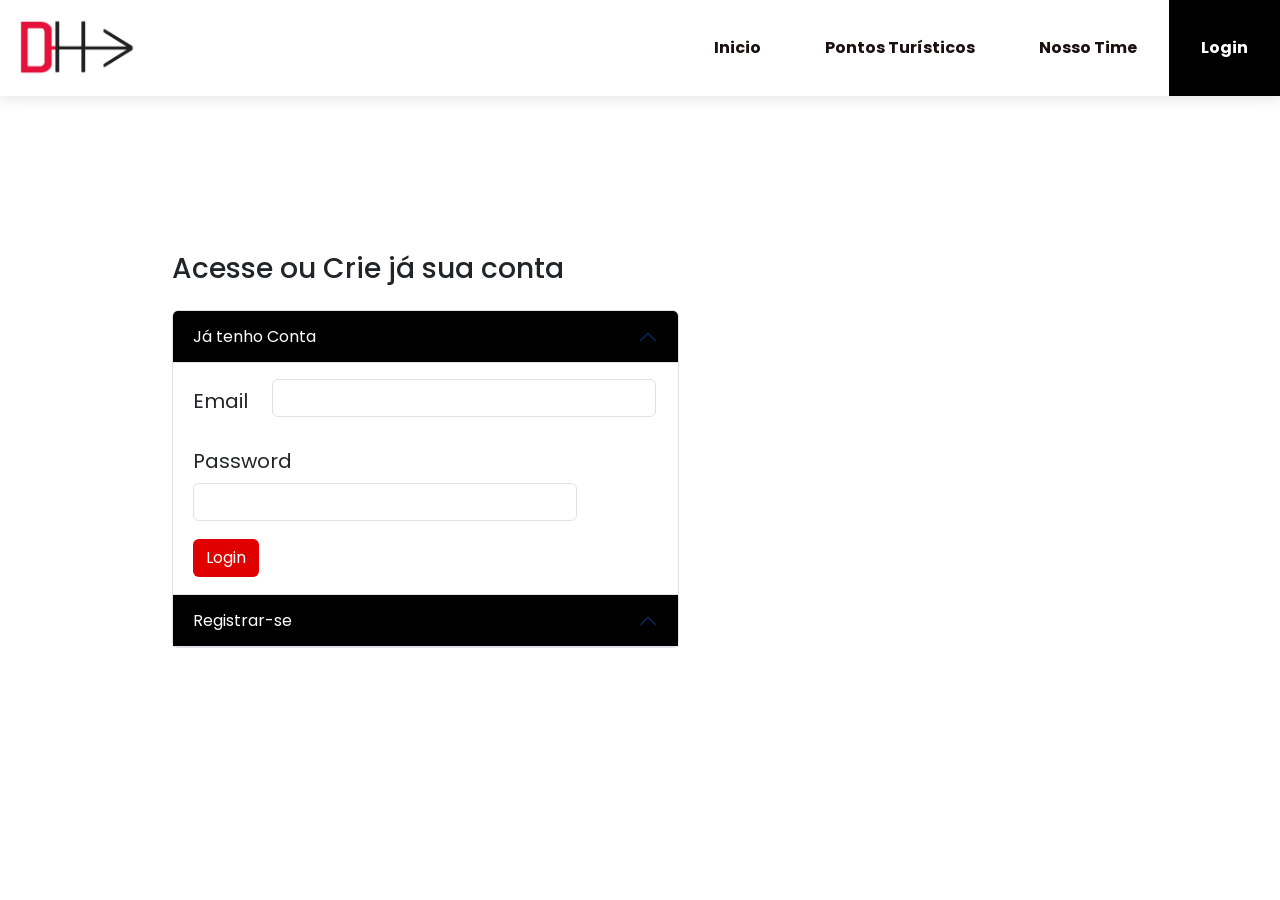
<file: pages/login.html>
<!doctype html>
<html lang="pt-br">

<head>
    <!-- Required meta tags -->
    <meta charset="utf-8">
    <meta name="viewport" content="width=device-width, initial-scale=1">

    <!-- Bootstrap CSS -->
    <link href="https://cdn.jsdelivr.net/npm/bootstrap@5.0.2/dist/css/bootstrap.min.css" rel="stylesheet"
        integrity="sha384-EVSTQN3/azprG1Anm3QDgpJLIm9Nao0Yz1ztcQTwFspd3yD65VohhpuuCOmLASjC" crossorigin="anonymous"> 
    <!-- Navbar css -->
    <link rel="stylesheet" href="../css/navbar.css">
    <!-- Página tipos css -->
    <link rel="stylesheet" href="../css/login.css">
    <!-- FavIcon -->
    <link rel="shortcut icon" href="../assets/favicon.png">
    <!-- FONTE -->

    <link rel="preconnect" href="https://fonts.googleapis.com">
    <link rel="preconnect" href="https://fonts.gstatic.com" crossorigin>
    <link href="https://fonts.googleapis.com/css2?family=Poppins:wght@400;700&display=swap" rel="stylesheet">
    
    <title>Login | DH Trips</title>
</head>
<body>
    <header>
        <nav class="navbar navbar-expand-md bg-lignt fixed-top navbar-align justify-content-between">
            <div class="navbar-brand">
                <img src="../assets/navbar-logo.png" alt="Logo"/>
            </div>


            <button class="navbar-toggler btn collapsed" type="button" data-bs-toggle="collapse" data-bs-target="#collapsingNavbar2"
                aria-controls="collapsingNavbar2" aria-expanded="false" aria-label="alternar navegação">
            </button>


            <div class="collapse navbar-collapse flex-grow-0" id="collapsingNavbar2">
                <ul class="navbar-nav text-right">
                    <li class="nav-item active">
                        <a class="nav-link" href="../index">Inicio</a>
                    </li>
                    <li class="nav-item active">
                        <!-- <a class="nav-link" href="./section/tipos">Tipos</a> -->
                        <a class="nav-link" href="./section/pontos-turisticos">Pontos Turísticos</a>
                    </li>
                    <li class="nav-item active">
                        <!-- <a class="nav-link" href="./section/sobre">Sobre Nós</a> -->
                        <a class="nav-link" href="./section/time">Nosso Time</a>
                    </li>
                    <li class="nav-item active">
                        <div class="nav-link disabled">Login</div>
                    </li>
                </ul>
            </div>
        </nav>
    </header>

    <!-- <section class="section-one"> -->
    <!-- <section>
        <div class="container">
        <div id="accordion">
            <div class="card">
                <div class="card-header" id="headingOne">
                    <h5 class="mb-0">
                        <button class="btn btn-link" data-toggle="collapse" data-target="#collapseOne" aria-expanded="true" aria-controls="collapseOne">
                        Collapsible Group Item #1
                        </button>
                    </h5>
                </div>
            
                <div id="collapseOne" class="collapse show" aria-labelledby="headingOne" data-parent="#accordion">
                    <div class="card-body">
                        Anim pariatur cliche reprehenderit, enim eiusmod high life accusamus terry richardson ad squid. 3 wolf moon officia aute, non cupidatat skateboard dolor brunch. Food truck quinoa nesciunt laborum eiusmod. Brunch 3 wolf moon tempor, sunt aliqua put a bird on it squid single-origin coffee nulla assumenda shoreditch et. Nihil anim keffiyeh helvetica, craft beer labore wes anderson cred nesciunt sapiente ea proident. Ad vegan excepteur butcher vice lomo. Leggings occaecat craft beer farm-to-table, raw denim aesthetic synth nesciunt you probably haven't heard of them accusamus labore sustainable VHS.
                    </div>
                </div>
            </div>
            <div class="card">
                <div class="card-header" id="headingTwo">
                    <h5 class="mb-0">
                        <button class="btn btn-link collapsed" data-toggle="collapse" data-target="#collapseTwo" aria-expanded="false" aria-controls="collapseTwo">
                        Collapsible Group Item #2
                        </button>
                    </h5>
                </div>
                <div id="collapseTwo" class="collapse" aria-labelledby="headingTwo" data-parent="#accordion">
                    <div class="card-body">
                        Anim pariatur cliche reprehenderit, enim eiusmod high life accusamus terry richardson ad squid. 3 wolf moon officia aute, non cupidatat skateboard dolor brunch. Food truck quinoa nesciunt laborum eiusmod. Brunch 3 wolf moon tempor, sunt aliqua put a bird on it squid single-origin coffee nulla assumenda shoreditch et. Nihil anim keffiyeh helvetica, craft beer labore wes anderson cred nesciunt sapiente ea proident. Ad vegan excepteur butcher vice lomo. Leggings occaecat craft beer farm-to-table, raw denim aesthetic synth nesciunt you probably haven't heard of them accusamus labore sustainable VHS.
                    </div>
                </div>
            </div>
        </div>
        </div>


    </section> -->

    <section>
        <div class="container">
            <h3>Acesse ou Crie já sua conta</h3>
            <div class="accordion" id="accordionsection">
                <div class="accordion-item">
                    <h3 class="accordion-header">
                        <button type="button" class="accordion-button" data-bs-toggle="collapse" data-bs-target="#collapseOne">Já tenho Conta</button>
                    </h3>
                    <div class="accordion-collapse collapse show" id="collapseOne" data-bs-parent="#accordionsection">
                        <div class="accordion-body">
                            <form>
                                <div class="row mb-3">
                                  <label for="inputEmail3" class="col-sm-2 col-form-label">Email</label>
                                  <div class="col-sm-10">
                                    <input type="email" class="form-control" id="inputEmail3">
                                  </div>
                                </div>
                                <div class="row mb-3">
                                  <label for="inputPassword3" class="col-sm-2 col-form-label">Password</label>
                                  <div class="col-sm-10">
                                    <input type="password" class="form-control" id="inputPassword3">
                                  </div>
                                </div>
                                <button type="submit" class="btn btn-primary">Login</button>
                              </form>
                        </div>
                    </div>
                </div>
                <div class="accordion-item">
                    <h3 class="accordion-header">
                        <button type="button" class="accordion-button" data-bs-toggle="collapse" data-bs-target="#collapseTwo">Registrar-se</button>
                    </h3>
                    <div class="accordion-collapse collapse" id="collapseTwo" data-bs-parent="#accordionsection">
                        <div class="accordion-body">
                            <form class="row g-3">
                                <div class="col-md-6">
                                  <label for="inputEmail4" class="form-label">Email</label>
                                  <input type="email" class="form-control" id="inputEmail4">
                                </div>
                                <div class="col-md-6">
                                  <label for="inputPassword4" class="form-label">Senha</label>
                                  <input type="password" class="form-control" id="inputPassword4">
                                </div>
                                <div class="col-md-8">
                                  <label for="inputAddress" class="form-label">Endereço</label>
                                  <input type="text" class="form-control" id="inputAddress" placeholder="R. Vem Viajar">
                                </div>
                                <div class="col-md-4">
                                    <label for="inputNumber" class="form-label">Número</label>
                                    <input type="text" class="form-control" id="inputNumber">
                                  </div>
                                <div class="col-6">
                                  <label for="inputAddress2" class="form-label">Bairro</label>
                                  <input type="text" class="form-control" id="inputAddress2">
                                </div>
                                <div class="col-6">
                                    <label for="inputDetail" class="form-label">Complemento</label>
                                    <input type="text" class="form-control" id="inputDetail">
                                  </div>
                                <div class="col-md-6">
                                  <label for="inputCity" class="form-label">Cidade</label>
                                  <input type="text" class="form-control" id="inputCity">
                                </div>
                                <div class="col-md-2">
                                  <label for="inputState" class="form-label">Estado</label>
                                  <select id="inputState" class="form-select">
                                    <option>AC</option>
                                    <option>AL</option>
                                    <option>AP</option>
                                    <option>AM</option>
                                    <option>BA</option>
                                    <option>CE</option>
                                    <option>ES</option>
                                    <option>GO</option>
                                    <option>MA</option>
                                    <option>MT</option>
                                    <option>MS</option>
                                    <option>MG</option>
                                    <option>PA</option>
                                    <option>PB</option>
                                    <option>PR</option>
                                    <option>PE</option>
                                    <option>PI</option>
                                    <option>RJ</option>
                                    <option>RN</option>
                                    <option>RS</option>
                                    <option>RO</option>
                                    <option>RR</option>
                                    <option>SC</option>
                                    <option>SP</option>
                                    <option>SE</option>
                                    <option>TO</option>
                                    <option>DF</option>
                                  </select>
                                </div>
                                <div class="col-md-4">
                                  <label for="inputZip" class="form-label">CEP</label>
                                  <input type="text" class="form-control" id="inputZip">
                                </div>
                                <div class="col-12">
                                  <button type="submit" class="btn btn-primary">Registrar</button>
                                </div>
                              </form>
                        </div>
                    </div>
                </div>
            </div>
        </div>
    </section>

    <script src="https://cdn.jsdelivr.net/npm/bootstrap@5.0.2/dist/js/bootstrap.bundle.min.js" integrity="sha384-MrcW6ZMFYlzcLA8Nl+NtUVF0sA7MsXsP1UyJoMp4YLEuNSfAP+JcXn/tWtIaxVXM" crossorigin="anonymous"></script>
</body>
</file>
<file: css/navbar.css>
html {
    --marrom-forte: #1A100F;
    
    --marrom-claro: #AB775F;

    --vermelho: #e00000;
    --vermelho-escuro: #af3737;
    
    --preto: #000000;    
    --branco: #ffffff;
}

body {
    font-family: 'Poppins', sans-serif;
}

html, body {
    scroll-behavior: smooth;
}

.navbar {
    display: flex;
    padding: 0;
    color: var(--preto);
    background-color: var(--branco);
    box-shadow: 0 0 1em rgba(128, 128, 128, 0.281);
    align-items: stretch;
}

.navbar-brand > img {
    max-height: 4rem;
    width: auto;
    object-fit: contain;
}

.navbar > *:not(.navbar-collapse) {
    padding: 1rem;
}

.navbar-nav {
    align-items: stretch;
}

.navbar-collapse {
    align-items: stretch;
}

.nav-item {
    padding: 0;
    display: flex;
    flex-flow: column;
    align-items: stretch;
    color: var(--marrom-forte);
    text-align: center;
    font-weight: bold;
}

.nav-link {
    padding: 2rem 2rem !important;
    color: var(--marrom-forte);
    display: flex;
    align-items: center;
    position: relative;
}

.nav-link::before {
    content: '';
    position: absolute;
    top: 0;
    left: 0;
    right: 0;
    bottom: 0;
    background: var(--vermelho);
    z-index: -1;
    transform-origin: top center;
    transform: scaleY(0);
    transition: 150ms ease-in-out;
    transition-property: transform;
}

.nav-link:hover,
.nav-link.disabled {
    color: white;
}

.nav-link:hover::before,
.nav-link.disabled::before {
    transform: scaleY(1);
    transform-origin: bottom center;
}

.nav-link.disabled {
    pointer-events: none;
}

.nav-link.disabled::before,
.nav-link:active::before {
    background: var(--preto);
}

.nav-link {
    color: inherit;
    text-decoration: none;
    transition: 150ms ease-in-out;
    transition-property: box-shadow, color;
}

.nav-link:focus {
    color: var(--vermelho);
    box-shadow: 
        0 0 0 0.25rem inset white,
        0 0 0 0.45rem inset var(--vermelho);
    outline: none;
}

.nav-link:active {
    color: white;
}

.navbar .btn.collapsed:before {
    content: '+';
    display: inline-block;
    width: 20px;
    font-size: 20px;
    text-align: center;
}

.navbar .btn:before {
    content: '-';
    display: inline-block;
    width: 20px;
    font-size: 20px;
    text-align: center;
}

.navbar-toggler {
    padding: 0 2rem;
    border: 2px solid var(--marrom-forte);
    align-self: center;
    margin: 1rem;
    border: none;
    border-radius: 50%;
}

.navbar-toggler:focus {
    box-shadow: 0 0 0 0;
}

@media (min-width: 768px) {
    .nav-item {
        flex-flow: row;
    }
}
</file>
<file: css/login.css>
/*html, body, div, span, applet, object, iframe,
h1, h2, h3, h4, h5, h6, p, blockquote, pre,
a, abbr, acronym, address, big, cite, code,
del, dfn, em, img, ins, kbd, q, s, samp,
small, strike, strong, sub, sup, tt, var,
b, u, i, center,
dl, dt, dd, ol, ul, li,
fieldset, form, label, legend,
table, caption, tbody, tfoot, thead, tr, th, td,
article, aside, canvas, details, embed, 
figure, figcaption, footer, header, hgroup, 
menu, nav, output, ruby, section, summary,
time, mark, audio, video {
    margin: 0;
    padding: 0;
    border: 0;
    font-size: 100%;
    font: inherit;
    vertical-align: baseline;
}

article, aside, details, figcaption, figure, 
footer, header, hgroup, menu, nav, section {
    display: block;
}
body {
    line-height: 1;
}
ol, ul {
    list-style: none;
}
blockquote, q {
    quotes: none;
}
blockquote:before, blockquote:after,
q:before, q:after {
    content: '';
    content: none;
}
table {
    border-collapse: collapse;
    border-spacing: 0;
}*/

body {
    background-color: var(--preto);
  }
  
  section {
    min-height: 100vh;
    background: var(--branco);
    position: relative;
    display: grid;
    /* justify-content: flex-end; */
    align-items: center;
    padding: 0;
  }
  
  section > p,
  section > div {
    width: 100%;
    height: 100%;
  
    display: flex;
    flex-flow: column;
    justify-content: center;
    align-items: flex-start;
    gap: 1rem;
  
    font-size: clamp(1.2rem, 4vw, 1.7rem);
    z-index: 1;
    /* padding: clamp(0.25em, 7vw, 2em); */
    position: relative;
    margin: 0;
  }
  
  section > p::before,
  section > div::before {
    content: "";
    position: absolute;
    z-index: -1;
    top: 0;
    left: 0;
    right: 0;
    bottom: 0;
    background: var(--branco);
    opacity: 0.66;
  }
  
  section:nth-of-type(2n) > p::before,
  section:nth-of-type(2n) > div::before {
    background: var(--preto);
  }
  
  section::before {
    content: "";
    position: absolute;
    top: 0;
    bottom: 0;
    left: 0;
    right: 0;
    background-repeat: no-repeat;
    background-size: clamp(30rem, 40vw, 70rem);
    background-attachment: fixed;
  }
  
  section:nth-of-type(2n) {
    background: var(--preto);
    justify-content: flex-start;
    color: var(--branco);
  }
  
  /* .section-one::before {
    background-image: url("../assets/aside-coffee-heart.png");
    background-position: 10vw 20vh;
  }
  
  .section-two::before {
    background-image: url("../assets/aside-coffee-bright.png");
    background-position: 50vw 25vh;
  }
  
  .section-three::before {
    background-image: url("../assets/aside-coffee-spilled-beans.png");
    background-position: 10vw 25vh;
  } */
  
  .btn-primary {
    background-color: var(--vermelho);
    border-color: transparent;
  }
  .btn-primary:hover {
    background-color: var(--vermelho-escuro);
    border-color: white;
  }
  .btn-primary:focus {
    background-color: var(--vermelho-escuro);
    box-shadow: 0 0 0 2px white, 0 0 0.5rem 0.075rem rgb(13, 121, 148);
    border-color: transparent;
  }
  .btn-primary:active {
    background-color: var(--vermelho);
    outline: none;
    box-shadow: none !important;
  }

  .col-form-label {
      font-size: 20px;
      width: auto;
  }

  .form-label {
    font-size: 20px;
    width: auto;

  }

  .accordion-button {
      background-color: var(--preto);
      color: var(--branco);
  }

  .accordion-button:not(.collapsed) {
    background-color: var(--preto);
    color: var(--branco);
  }
  
  @media (min-width: 600px) {
    section {
      padding: clamp(1rem, 25vw, 10rem);
    }
  
    section > p,
    section > div {
      max-width: 30ch;
      width: unset;
      height: unset;
    }
  }
</file>
